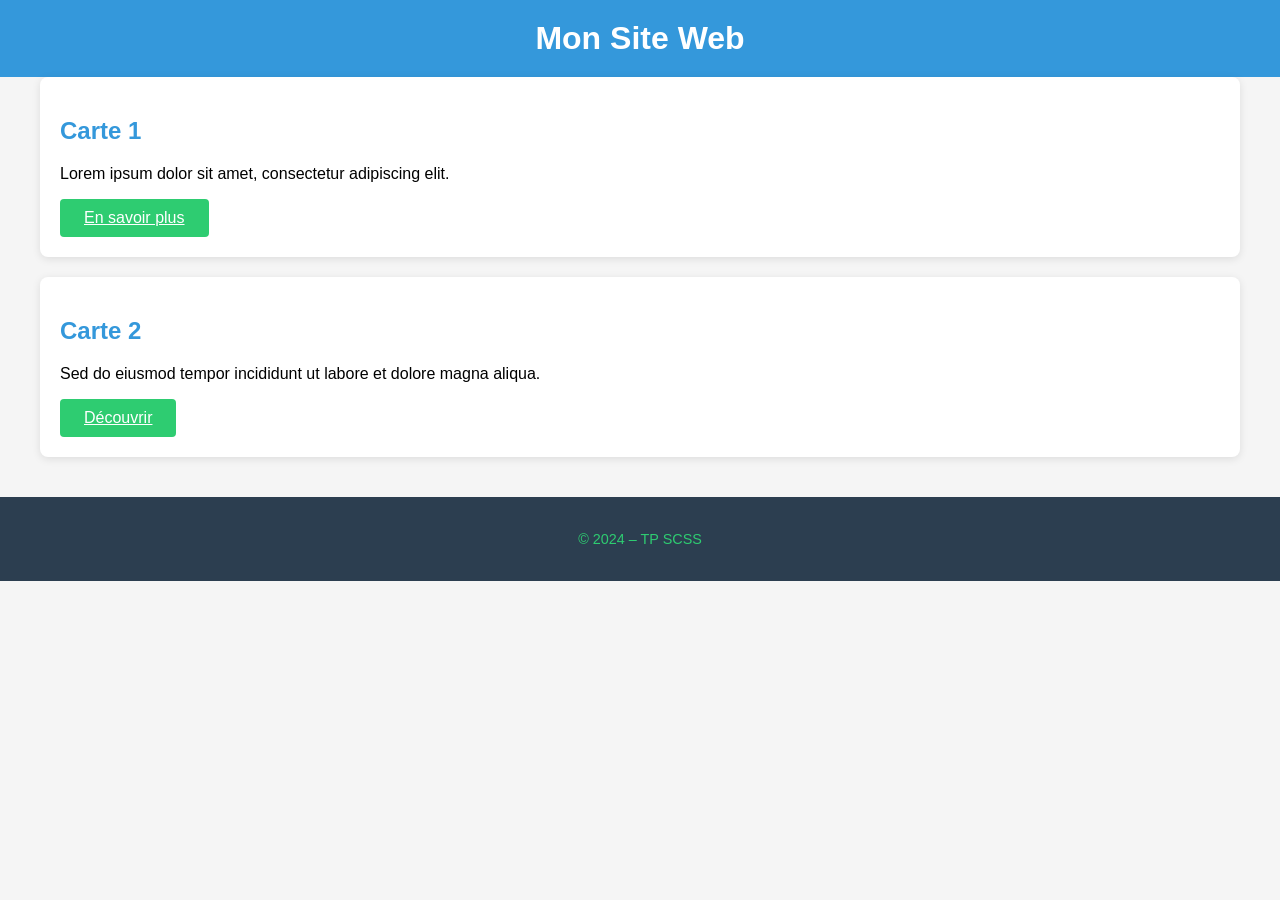
<file: avec_erreurs/index.html>
<!DOCTYPE html>
<html lang="fr">
<head>
  <meta charset="UTF-8">
  <meta name="viewport" content="width=device-width, initial-scale=1.0">
  <title>TP SCSS – Projet avec erreurs</title>
  <link rel="stylesheet" href="css/style.css">
</head>
<body>

  <header>
    <h1>Mon Site Web</h1>
  </header>

  <div class="container">
    <div class="card">
      <h2>Carte 1</h2>
      <p>Lorem ipsum dolor sit amet, consectetur adipiscing elit.</p>
      <a class="btn" href="#">En savoir plus</a>
    </div>

    <div class="card">
      <h2>Carte 2</h2>
      <p>Sed do eiusmod tempor incididunt ut labore et dolore magna aliqua.</p>
      <a class="btn" href="#">Découvrir</a>
    </div>
  </div>

  <footer>
    <p>&copy; 2024 – TP SCSS</p>
  </footer>

</body>
</html>
</file>
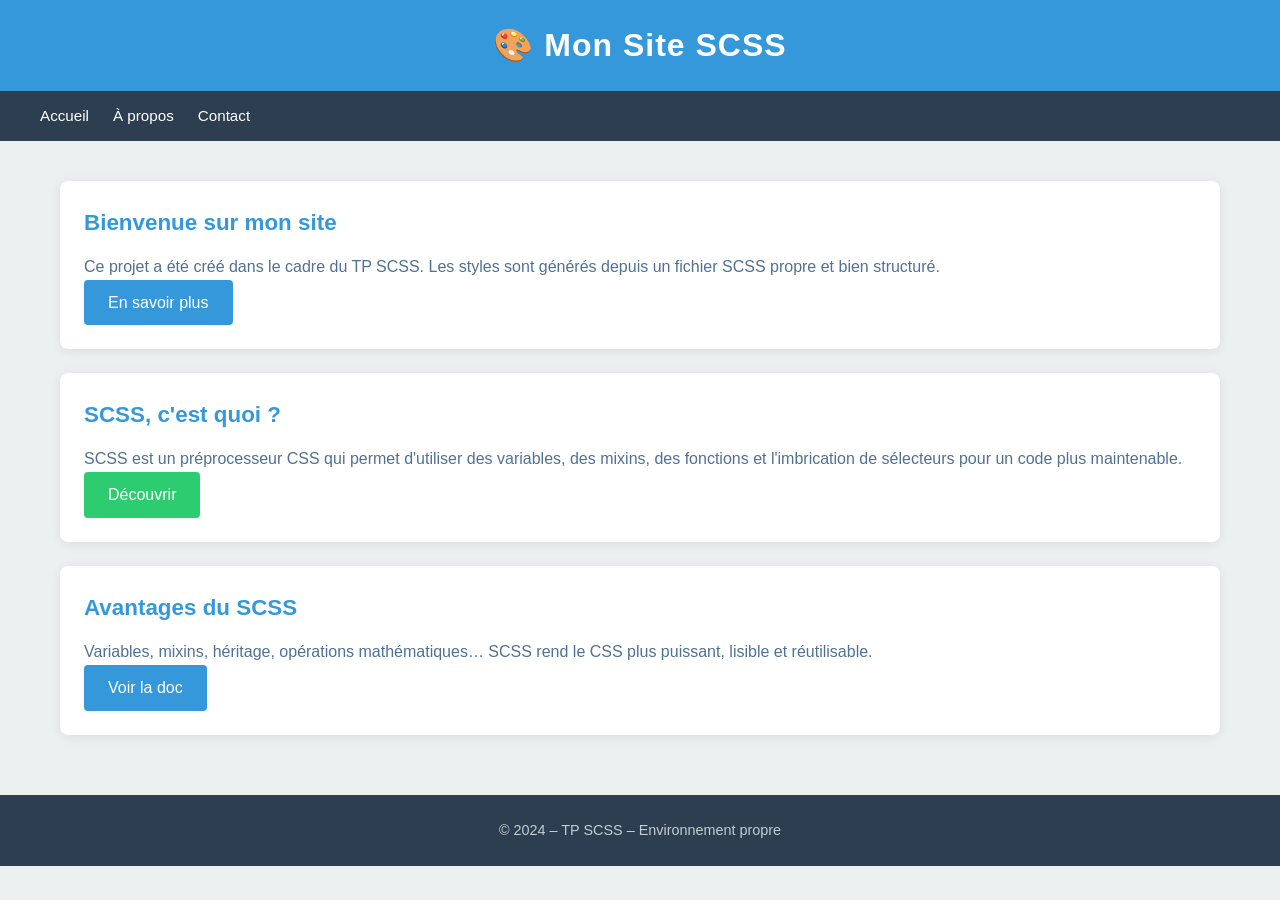
<file: environnement_propre/index.html>
<!DOCTYPE html>
<html lang="fr">
<head>
  <meta charset="UTF-8">
  <meta name="viewport" content="width=device-width, initial-scale=1.0">
  <title>TP SCSS – Environnement propre</title>
  <link rel="stylesheet" href="css/style.css">
</head>
<body>

  <header>
    <h1>🎨 Mon Site SCSS</h1>
  </header>

  <nav>
    <ul>
      <li><a href="#">Accueil</a></li>
      <li><a href="#">À propos</a></li>
      <li><a href="#">Contact</a></li>
    </ul>
  </nav>

  <div class="container">
    <div class="card">
      <h2>Bienvenue sur mon site</h2>
      <p>Ce projet a été créé dans le cadre du TP SCSS. Les styles sont générés depuis un fichier SCSS propre et bien structuré.</p>
      <a class="btn btn--primary" href="#">En savoir plus</a>
    </div>

    <div class="card">
      <h2>SCSS, c'est quoi ?</h2>
      <p>SCSS est un préprocesseur CSS qui permet d'utiliser des variables, des mixins, des fonctions et l'imbrication de sélecteurs pour un code plus maintenable.</p>
      <a class="btn btn--secondary" href="#">Découvrir</a>
    </div>

    <div class="card">
      <h2>Avantages du SCSS</h2>
      <p>Variables, mixins, héritage, opérations mathématiques… SCSS rend le CSS plus puissant, lisible et réutilisable.</p>
      <a class="btn btn--primary" href="#">Voir la doc</a>
    </div>
  </div>

  <footer>
    <p>&copy; 2024 – TP SCSS – Environnement propre</p>
  </footer>

</body>
</html>
</file>
<file: avec_erreurs/css/style.css>
body {
  font-family: "Segoe UI", sans-serif;
  font-size: 16px;
  margin: 0;
  padding: 0;
  background-color: #f5f5f5;
}

header {
  background-color: #3498db;
  color: white;
  padding: 20px;
  display: flex;
  justify-content: center;
  align-items: center;
}
header h1 {
  font-size: 2rem;
  margin: 0;
}

.container {
  max-width: 1200px;
  margin: 0 auto;
  padding: 0 20px;
}
.container .card {
  background: white;
  padding: 20px;
  margin-bottom: 20px;
  border-radius: 8px;
  box-shadow: 0 2px 8px rgba(0, 0, 0, 0.1);
}
.container .card h2 {
  color: #3498db;
  font-size: 1.5rem;
}

footer {
  background-color: #2c3e50;
  color: white;
  text-align: center;
  padding: 20px;
  margin-top: 40px;
}
footer p {
  font-size: 0.9rem;
  color: #2ecc71;
}

.btn {
  display: inline-block;
  padding: 10px 24px;
  background-color: #2ecc71;
  color: white;
  border: none;
  border-radius: 4px;
  cursor: pointer;
  font-size: 16px;
}
.btn:hover {
  background-color: rgb(36.616, 162.384, 89.948);
}

/*# sourceMappingURL=style.css.map */
</file>
<file: environnement_propre/css/style.css>
* {
  box-sizing: border-box;
  margin: 0;
  padding: 0;
}

body {
  font-family: "Segoe UI", Arial, sans-serif;
  font-size: 16px;
  background-color: #ecf0f1;
  color: #2c3e50;
  line-height: 1.6;
}

header {
  background-color: #3498db;
  color: white;
  padding: 20px 40px;
  display: flex;
  justify-content: center;
  align-items: center;
}
header h1 {
  font-size: 2rem;
  letter-spacing: 1px;
}

nav {
  background-color: #2c3e50;
  padding: 12px 40px;
}
nav ul {
  list-style: none;
  display: flex;
  gap: 24px;
}
nav ul li a {
  color: white;
  text-decoration: none;
  font-size: 0.95rem;
  transition: color 0.3s ease;
}
nav ul li a:hover {
  color: #2ecc71;
}

.container {
  max-width: 1200px;
  margin: 40px auto;
  padding: 0 20px;
}
@media (max-width: 768px) {
  .container {
    padding: 0 12px;
    margin: 20px auto;
  }
}

.card {
  background: white;
  border-radius: 8px;
  padding: 24px;
  margin-bottom: 24px;
  box-shadow: 0 2px 12px rgba(0, 0, 0, 0.08);
  transition: transform 0.3s ease, box-shadow 0.3s ease;
}
.card:hover {
  transform: translateY(-4px);
  box-shadow: 0 6px 20px rgba(0, 0, 0, 0.12);
}
.card h2 {
  color: #3498db;
  font-size: 1.4rem;
  margin-bottom: 12px;
}
.card p {
  color: rgb(80.1935483871, 113, 145.8064516129);
  line-height: 1.7;
}

.btn {
  display: inline-block;
  padding: 10px 24px;
  border-radius: 4px;
  border: none;
  cursor: pointer;
  font-size: 16px;
  transition: background-color 0.3s ease;
  text-decoration: none;
}
.btn--primary {
  background-color: #3498db;
  color: white;
}
.btn--primary:hover {
  background-color: #2c3e50;
}
.btn--secondary {
  background-color: #2ecc71;
  color: white;
}
.btn--secondary:hover {
  background-color: rgb(38.4928, 170.7072, 94.5584);
}

footer {
  background-color: #2c3e50;
  color: #ecf0f1;
  text-align: center;
  padding: 24px;
  margin-top: 60px;
}
footer p {
  font-size: 0.9rem;
  opacity: 0.8;
}

/*# sourceMappingURL=style.css.map */
</file>
